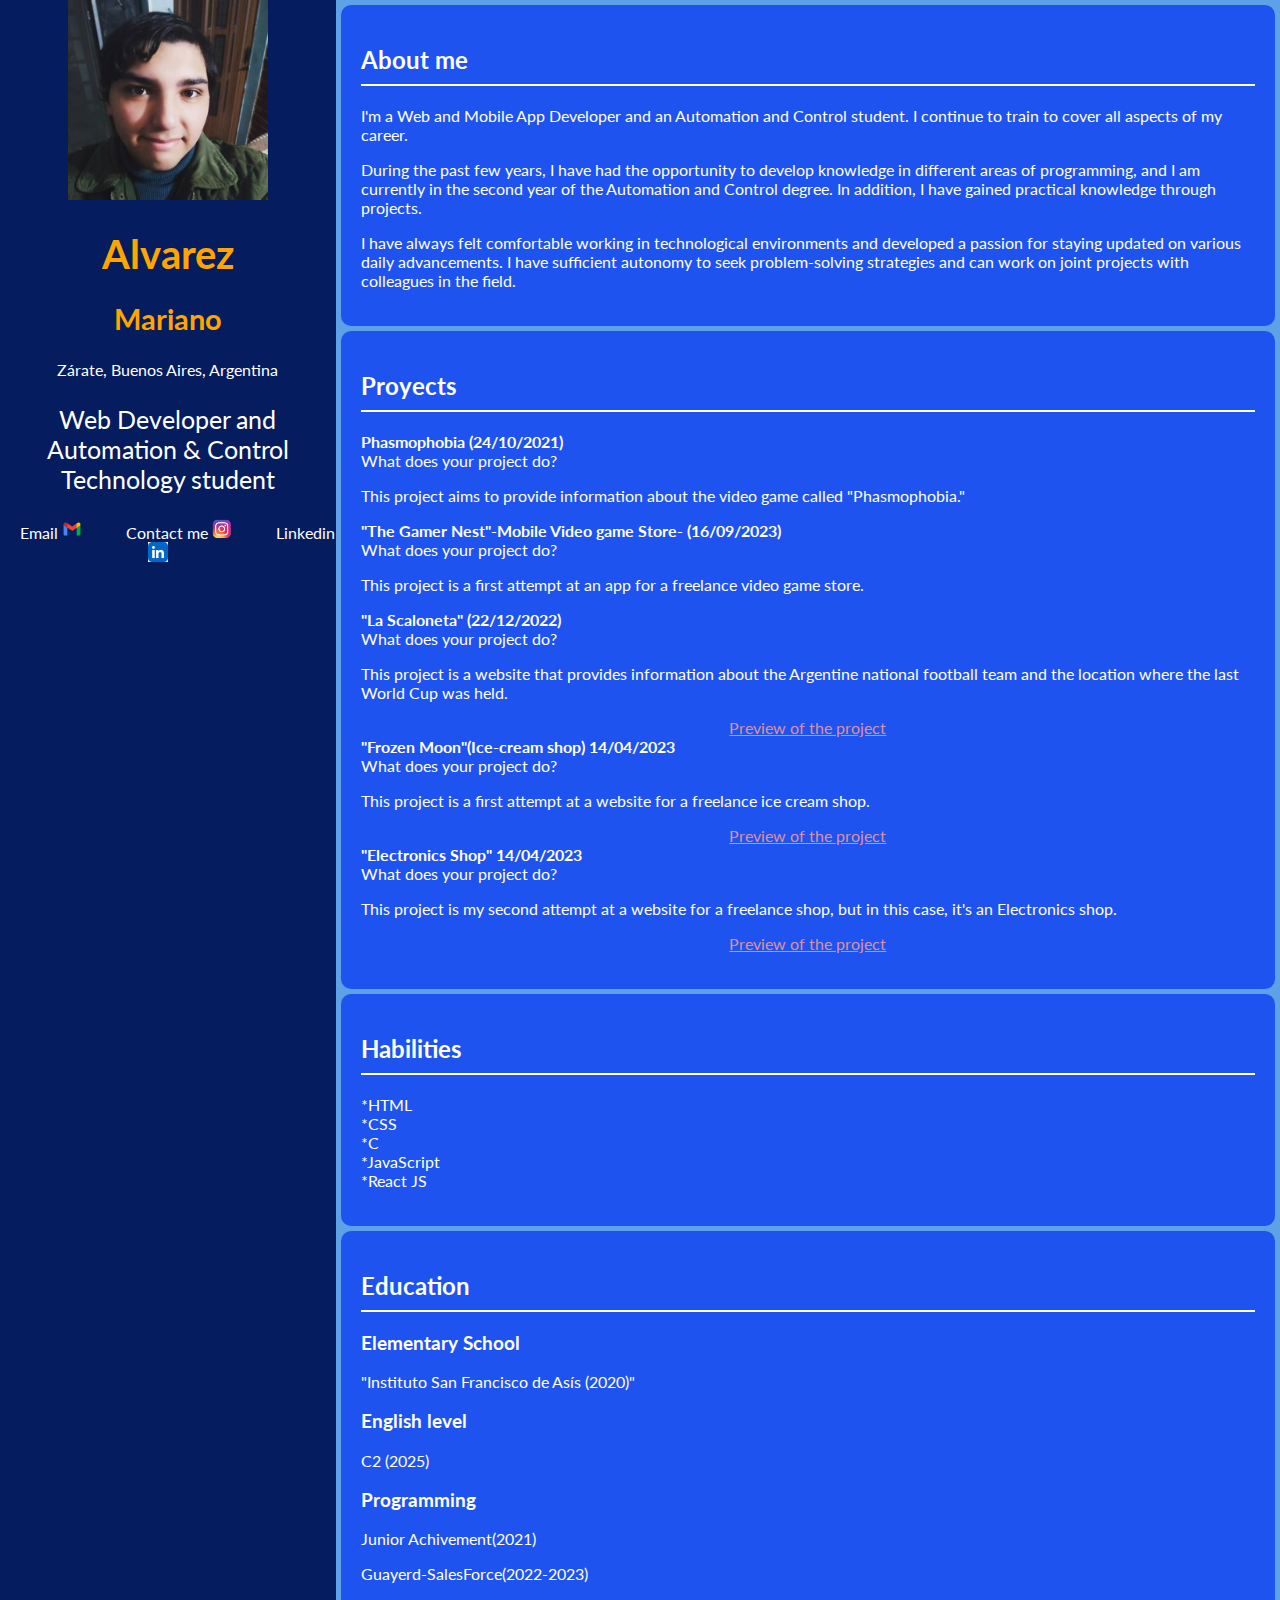
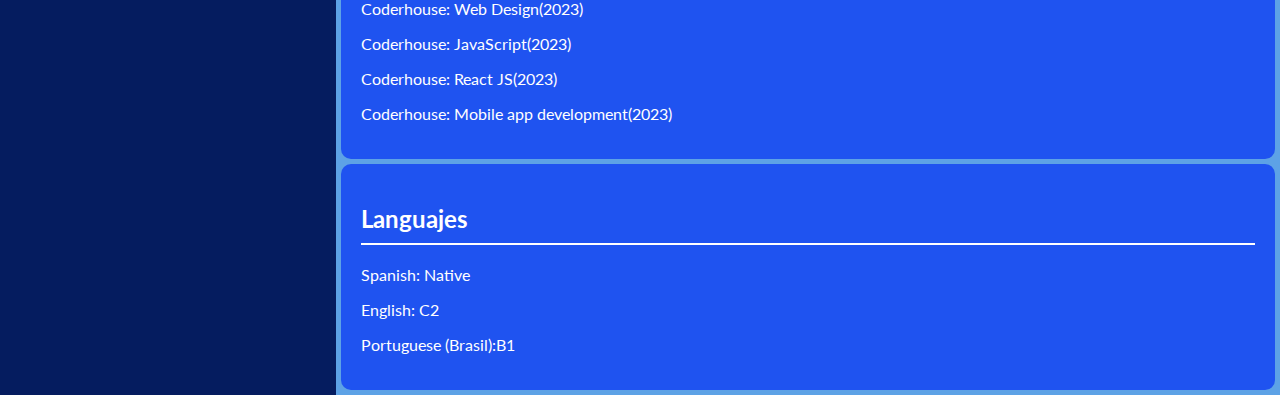
<file: index.html>
<!DOCTYPE html>
<html lang="es">
<head>
    <meta charset="UTF-8">
    <meta http-equiv="X-UA-Compatible" content="IE=edge">
    <meta name="viewport" content="width=device-width, initial-scale=1.0">
    <title>Curriculum Vitae</title>
    <link rel="stylesheet" type="text/css" href="./styles.css">
</head>
<body>
    <header>
        <img src="./Img.jpg" id="Image-user">
        <h1><span style="color: orange;">Alvarez</span></h1>
        <h2><span style="color: orange;">Mariano</span></h2>
        <span id="location">Zárate, Buenos Aires, Argentina</span>
        <p id="career">Web Developer and Automation & Control Technology student</p>
        <a id="gmail" href="mailto:marianalvarez2705@gmail.com">Email <img src="gmail.png" height="20" alt="Email"></a>
        <a id="ig" href="https://www.instagram.com//Maritto271">Contact me <img src="instagram.png" height="20" alt="Instagram"></a>
        <a id="ig" href="https://www.linkedin.com/in/mariano-alvarez-602600237">Linkedin <img src="linkedin.jpg" height="20" alt="Linkedin"></a>
    </header>
    <main>
        <section id="about-me">
            <h2>About me</h2>
            <p>I'm a Web and Mobile App Developer and an Automation and Control student. I continue to train to cover all aspects of my career.</p>
            <p>During the past few years, I have had the opportunity to develop knowledge in different areas of programming, and I am currently in the second year of the Automation and Control degree. In addition, I have gained practical knowledge through projects.</p>
            <p>I have always felt comfortable working in technological environments and developed a passion for staying updated on various daily advancements. I have sufficient autonomy to seek problem-solving strategies and can work on joint projects with colleagues in the field.</p>
        </section>
        <section id="proyects">
            <h2>Proyects</h2>
            <ul>
                <li>
                    <strong id="Proyectname">Phasmophobia (24/10/2021)</strong>
                    <ul>
                        <li>What does your project do?</li>
                        <p>This project aims to provide information about the video game called "Phasmophobia."</p>
                    </ul>
                </li>
                <strong id="Proyectname">"The Gamer Nest"-Mobile Video game Store- (16/09/2023)</strong>
             <ul>
                 <li>What does your project do?</li>
                 <p>This project is a first attempt at an app for a freelance video game store.</p>
             </ul>              
                <strong id="Proyectname">"La Scaloneta" (22/12/2022)</strong>
                
                <ul>
                  <li>What does your project do?</li>
                  <p>This project is a website that provides information about the Argentine national football team and the location where the last World Cup was held.</p>
                  <a id="preview1" href="https://lascalonetamarianoalvarez.netlify.app">Preview of the project</a>
                </ul>
                <strong id="Proyectname">"Frozen Moon"(Ice-cream shop) 14/04/2023</strong>           
                <ul>
                    <li>What does your project do?</li>
                    <p>This project is a first attempt at a website for a freelance ice cream shop.</p>
                    <a id="preview2" href="https://deft-liger-80131f.netlify.app/">Preview of the project</a>
                </ul>
                <ul>
                    <strong id="Proyectname">"Electronics Shop" 14/04/2023</strong>           
                    <li>What does your project do?</li>
                    <p>This project is my second attempt at a website for a freelance shop, but in this case, it's an Electronics shop.</p>
                    <a id="preview2" href="https://comforting-croquembouche-c7f09d.netlify.app/index.html">Preview of the project</a>
                </ul>
            </ul>
        </section>
        <section id="habilities">
            <h2>Habilities</h2>
            <ul>
                <li>*HTML</li>
                <li>*CSS</li>        
                <li>*C</li>
                <li>*JavaScript</li>
                <li>*React JS</li>
            </ul>
        </section>
        <section id="education">
            <h2>Education</h2>
            <div>
                <h3>Elementary School</h3>
                  <p>"Instituto San Francisco de Asís (2020)"</p>
            </div>
            <div>
                <h3>English level</h3>
                  <span>C2 (2025)</span>
            </div>
               <div>
                  <h3>Programming</h3>
                  <p>Junior Achivement(2021)</p>
                  <p>Guayerd-SalesForce(2022-2023)</p>
                  <p>Coderhouse: Web Design(2023)</p>
                  <p>Coderhouse: JavaScript(2023)</p>
                  <p>Coderhouse: React JS(2023)</p>
                  <p>Coderhouse: Mobile app development(2023)</p>
               </div>
            </div>
        
        </section>
        <section id="languajes">
            <h2>Languajes</h2>
            <p>Spanish: Native</p>
            <p>English: C2</p>
            <p>Portuguese (Brasil):B1 </p>
        </section>
    </main>
</body>
</html>
</file>
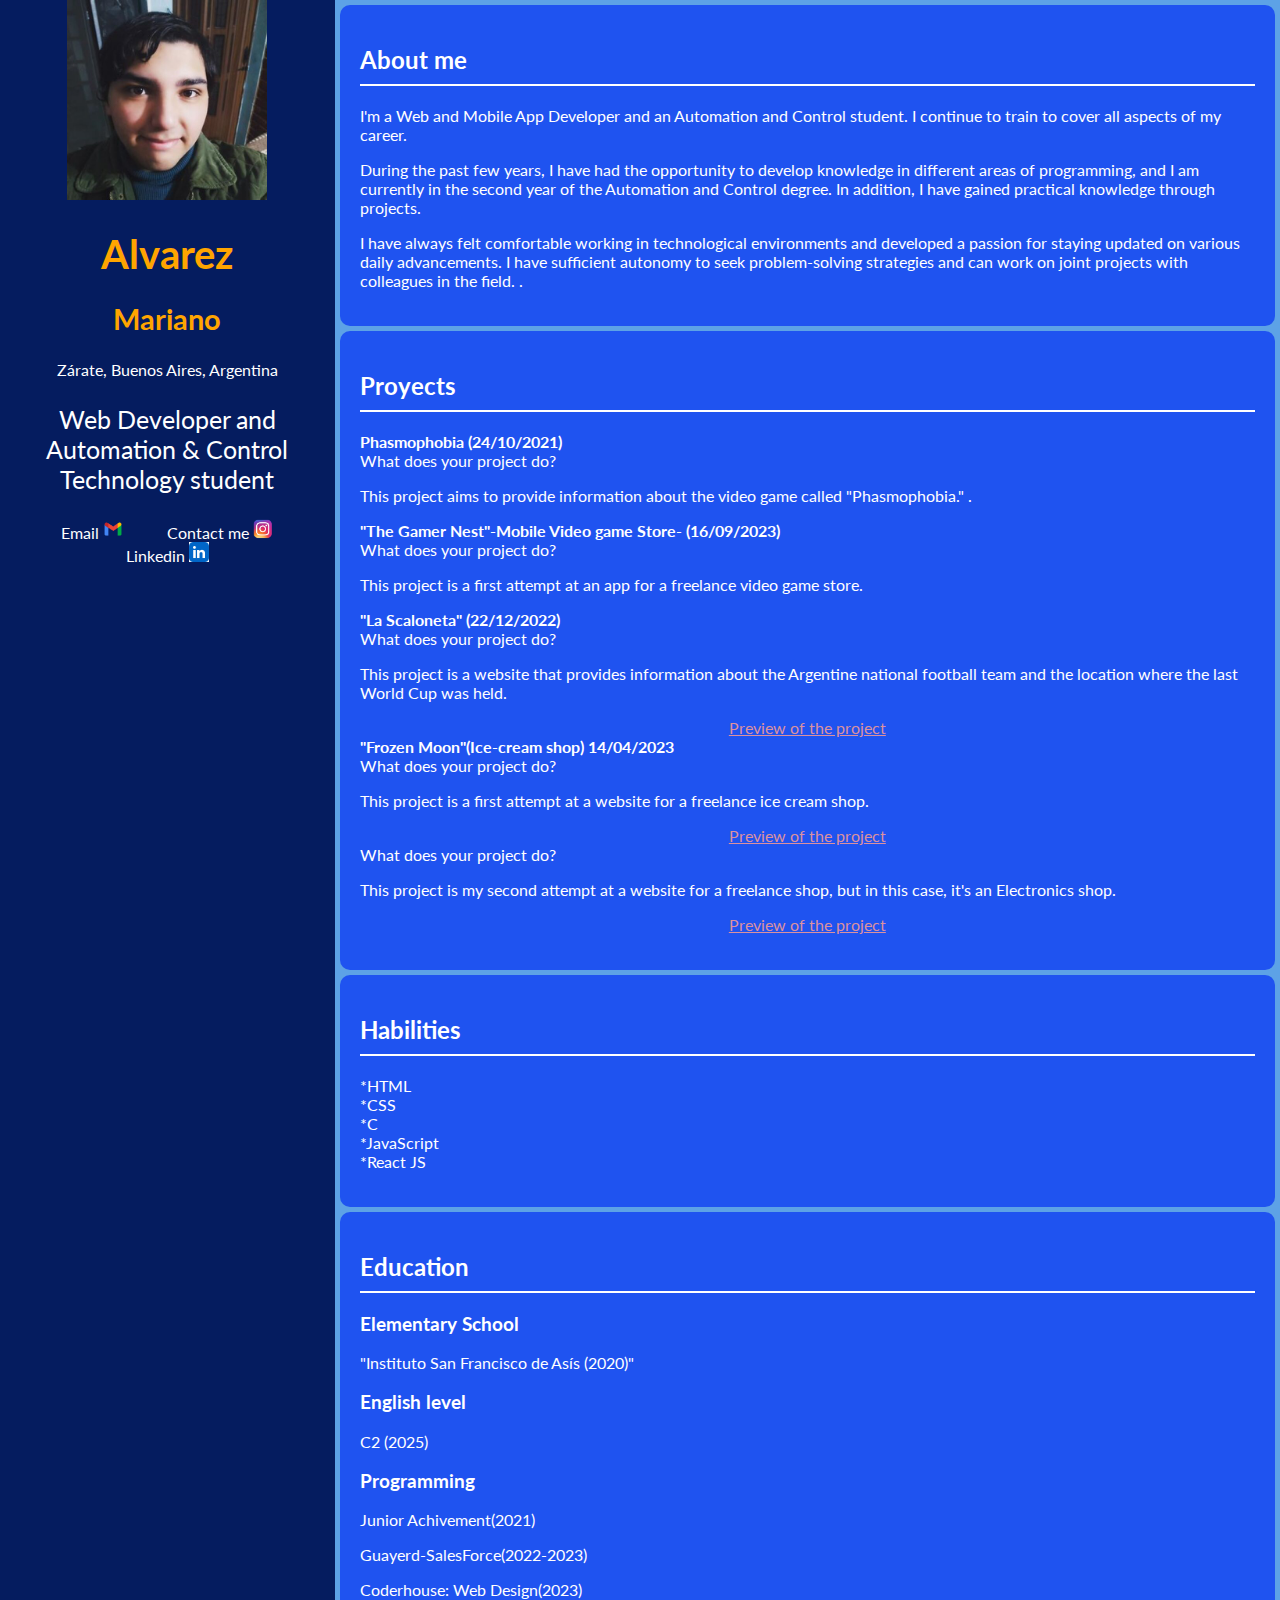
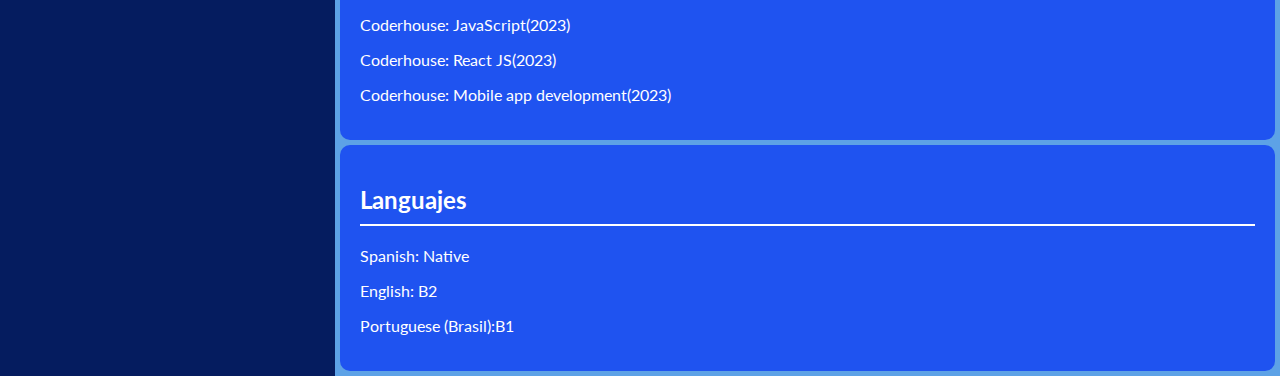
<file: Currículum/index.html>
<!DOCTYPE html>
<html lang="es">
<head>
    <meta charset="UTF-8">
    <meta http-equiv="X-UA-Compatible" content="IE=edge">
    <meta name="viewport" content="width=device-width, initial-scale=1.0">
    <title>Curriculum Vitae</title>
    <link rel="stylesheet" type="text/css" href="./styles.css">
</head>
<body>
    <header>
        <img src="./Img.jpg" id="Image-user">
        <h1><span style="color: orange;">Alvarez</span></h1>
        <h2><span style="color: orange;">Mariano</span></h2>
        <span id="location">Zárate, Buenos Aires, Argentina</span>
        <p id="career">Web Developer and Automation & Control Technology student</p>
        <a id="gmail" href="mailto:marianalvarez2705@gmail.com">Email <img src="gmail.png" height="20" alt="Email"></a>
        <a id="ig" href="https://www.instagram.com//Maritto271">Contact me <img src="instagram.png" height="20" alt="Instagram"></a>
        <a id="ig" href="https://www.linkedin.com/in/mariano-alvarez-602600237">Linkedin <img src="linkedin.jpg" height="20" alt="Linkedin"></a>
    </header>
    <main>
        <section id="about-me">
            <h2>About me</h2>
            <p>I'm a Web and Mobile App Developer and an Automation and Control student. I continue to train to cover all aspects of my career.</p>
            <p>During the past few years, I have had the opportunity to develop knowledge in different areas of programming, and I am currently in the second year of the Automation and Control degree. In addition, I have gained practical knowledge through projects.</p>
            <p>I have always felt comfortable working in technological environments and developed a passion for staying updated on various daily advancements. I have sufficient autonomy to seek problem-solving strategies and can work on joint projects with colleagues in the field. .</p>
        </section>
        <section id="proyects">
            <h2>Proyects</h2>
            <ul>
                <li>
                    <strong id="Proyectname">Phasmophobia (24/10/2021)</strong>
                    <ul>
                        <li>What does your project do?</li>
                        <p>This project aims to provide information about the video game called "Phasmophobia." .</p>
                    </ul>
                </li>
                <strong id="Proyectname">"The Gamer Nest"-Mobile Video game Store- (16/09/2023)</strong>
             <ul>
                 <li>What does your project do?</li>
                 <p>This project is a first attempt at an app for a freelance video game store.</p>
             </ul>              
                <strong id="Proyectname">"La Scaloneta" (22/12/2022)</strong>
                
                <ul>
                  <li>What does your project do?</li>
                  <p>This project is a website that provides information about the Argentine national football team and the location where the last World Cup was held.</p>
                  <a id="preview1" href="https://lascalonetamarianoalvarez.netlify.app">Preview of the project</a>
                </ul>
                <strong id="frozenmoon">"Frozen Moon"(Ice-cream shop) 14/04/2023</strong>           
                <ul>
                    <li>What does your project do?</li>
                    <p>This project is a first attempt at a website for a freelance ice cream shop.</p>
                    <a id="preview2" href="https://deft-liger-80131f.netlify.app/">Preview of the project</a>
                </ul>
                <ul>
                    <li>What does your project do?</li>
                    <p>This project is my second attempt at a website for a freelance shop, but in this case, it's an Electronics shop.</p>
                    <a id="preview2" href="https://comforting-croquembouche-c7f09d.netlify.app/index.html">Preview of the project</a>
                </ul>
            </ul>
        </section>
        <section id="habilities">
            <h2>Habilities</h2>
            <ul>
                <li>*HTML</li>
                <li>*CSS</li>        
                <li>*C</li>
                <li>*JavaScript</li>
                <li>*React JS</li>
            </ul>
        </section>
        <section id="education">
            <h2>Education</h2>
            <div>
                <h3>Elementary School</h3>
                  <p>"Instituto San Francisco de Asís (2020)"</p>
            </div>
            <div>
                <h3>English level</h3>
                  <span>C2 (2025)</span>
            </div>
               <div>
                  <h3>Programming</h3>
                  <p>Junior Achivement(2021)</p>
                  <p>Guayerd-SalesForce(2022-2023)</p>
                  <p>Coderhouse: Web Design(2023)</p>
                  <p>Coderhouse: JavaScript(2023)</p>
                  <p>Coderhouse: React JS(2023)</p>
                  <p>Coderhouse: Mobile app development(2023)</p>
               </div>
            </div>
        
        </section>
        <section id="languajes">
            <h2>Languajes</h2>
            <p>Spanish: Native</p>
            <p>English: B2</p>
            <p>Portuguese (Brasil):B1 </p>
        </section>
    </main>
</body>
</html>
</file>
<file: styles.css>
@import url('https://fonts.googleapis.com/css2?family=Lato&display=swap');

body {
    margin: 0;
    padding: 0;
    font-family: 'Lato', sans-serif;
    background-color: #5da2e6; 
    color: #fff; 
    display:flex;
}

header p
{
    font-size: 25px
}
.container {
    max-width: 800px;
    margin: 0 auto;
    padding: 20px;
}

header {
    display:block;
    text-align: center;
    background-color: #051c5f;
}

header h1 {
    font-size: 2.5em;
    color: #fff; 
    margin-bottom: 10px;
}

header h2 {
    font-size: 1.8em;
    color: #fff;
}
#Image-user
{
    max-width: 200px;
}
#location
{
    margin: 15px;
}
#ig, #gmail
{
    margin:20px;
    color: #fff;
    text-decoration:none;
}

section {
    background-color: #1f53f0;
    border-radius: 10px;
    padding: 20px;
    margin-bottom: 20px;
}

section h2 {
    color: #fff;
    border-bottom: 2px solid #fff; 
    padding-bottom: 10px;
    margin-bottom: 20px;
}

section p {
    color: #fff; 
}

section ul {
    list-style: none;
    padding-left: 0;
}
footer {
    text-align: center;
    color: #fff; 
    margin-top: 50px;
    padding-top: 20px;
    border-top: 1px solid #fff; 
}

#about-me,#proyects,#habilities,#education,#languajes
{
    margin: 5px;
    display:block;
}
#preview1, #preview2
{
    display: flex;
    justify-content:center;
    color: #db919f;
}
</file>
<file: Currículum/styles.css>
@import url('https://fonts.googleapis.com/css2?family=Lato&display=swap');

body {
    margin: 0;
    padding: 0;
    font-family: 'Lato', sans-serif;
    background-color: #5da2e6; 
    color: #fff; 
    display:flex;
}

header p
{
    font-size: 25px
}
.container {
    max-width: 800px;
    margin: 0 auto;
    padding: 20px;
}

header {
    display:block;
    text-align: center;
    background-color: #051c5f;
}

header h1 {
    font-size: 2.5em;
    color: #fff; 
    margin-bottom: 10px;
}

header h2 {
    font-size: 1.8em;
    color: #fff;
}
#Image-user
{
    max-width: 200px;
}
#location
{
    margin: 15px;
}
#ig, #gmail
{
    margin:20px;
    color: #fff;
    text-decoration:none;
}

section {
    background-color: #1f53f0;
    border-radius: 10px;
    padding: 20px;
    margin-bottom: 20px;
}

section h2 {
    color: #fff;
    border-bottom: 2px solid #fff; 
    padding-bottom: 10px;
    margin-bottom: 20px;
}

section p {
    color: #fff; 
}

section ul {
    list-style: none;
    padding-left: 0;
}
footer {
    text-align: center;
    color: #fff; 
    margin-top: 50px;
    padding-top: 20px;
    border-top: 1px solid #fff; 
}

#about-me,#proyects,#habilities,#education,#languajes
{
    margin: 5px;
    display:block;
}
#preview1, #preview2
{
    display: flex;
    justify-content:center;
    color: #db919f;
}
</file>
